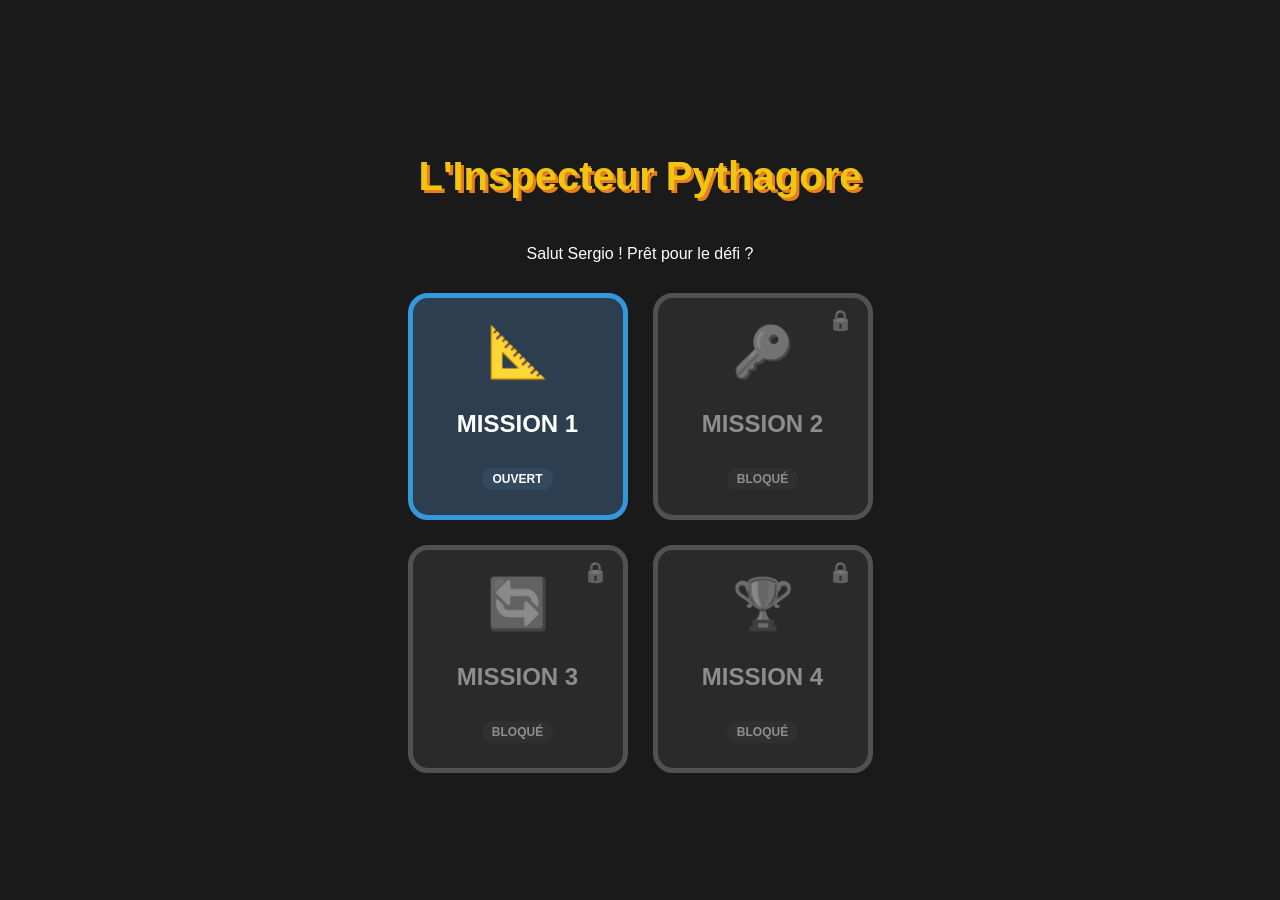
<file: index.html>
<!DOCTYPE html>
<html lang="fr">
<head>
    <meta charset="UTF-8">
    <meta name="viewport" content="width=device-width, initial-scale=1.0">
    <title>L'Inspecteur Pythagore - Menu</title>
    <style>
        body {
            background: #1a1a1a;
            color: white;
            font-family: 'Comic Sans MS', sans-serif;
            display: flex;
            flex-direction: column;
            align-items: center;
            justify-content: center;
            min-height: 100vh;
            margin: 0;
        }
        h1 { font-size: 2.5rem; color: #f1c40f; text-shadow: 3px 3px #e67e22; margin-bottom: 30px; }

        .menu-grid {
            display: grid;
            grid-template-columns: repeat(2, 220px);
            gap: 25px;
        }

        .mission-card {
            background: #2c3e50;
            border: 5px solid #7f8c8d;
            border-radius: 20px;
            padding: 25px;
            text-align: center;
            text-decoration: none;
            color: white;
            position: relative;
            transition: 0.3s;
            display: flex;
            flex-direction: column;
            align-items: center;
        }

        /* Estados */
        .locked { opacity: 0.5; cursor: not-allowed; filter: grayscale(1); pointer-events: none; }
        .unlocked { opacity: 1; cursor: pointer; filter: grayscale(0); border-color: white; }
        .unlocked:hover { transform: scale(1.05); }

        /* Colores por Misión */
        .m1.unlocked { border-color: #3498db; }
        .m2.unlocked { border-color: #e74c3c; }
        .m3.unlocked { border-color: #9b59b6; }
        .m4.unlocked { border-color: #2ecc71; }

        .icon { font-size: 50px; margin-bottom: 10px; }
        .status-label { font-size: 12px; font-weight: bold; margin-top: 10px; padding: 4px 10px; border-radius: 10px; background: #34495e; }
        .lock-overlay { position: absolute; top: 10px; right: 15px; font-size: 20px; }
    </style>
</head>
<body>

    <h1>L'Inspecteur Pythagore</h1>
    <p style="margin-bottom: 30px;">Salut Sergio ! Prêt pour le défi ?</p>

    <div class="menu-grid">
        <a href="mision1.html" class="mission-card m1 unlocked" id="card-m1">
            <div class="icon">📐</div>
            <h2>MISSION 1</h2>
            <div class="status-label">OUVERT</div>
        </a>

        <a href="#" class="mission-card m2 locked" id="card-m2">
            <div class="lock-overlay">🔒</div>
            <div class="icon">🔑</div>
            <h2>MISSION 2</h2>
            <div class="status-label">BLOQUÉ</div>
        </a>

        <a href="#" class="mission-card m3 locked" id="card-m3">
            <div class="lock-overlay">🔒</div>
            <div class="icon">🔄</div>
            <h2>MISSION 3</h2>
            <div class="status-label">BLOQUÉ</div>
        </a>

        <a href="#" class="mission-card m4 locked" id="card-m4">
            <div class="lock-overlay">🔒</div>
            <div class="icon">🏆</div>
            <h2>MISSION 4</h2>
            <div class="status-label">BLOQUÉ</div>
        </a>
    </div>

    <script>
        function updateMenu() {
            // Leemos el progreso desde la memoria del navegador
            const m1Passed = localStorage.getItem('mision1_completed');
            const m2Passed = localStorage.getItem('mision2_completed');
            const m3Passed = localStorage.getItem('mision3_completed');

            // Desbloqueo Misión 2
            if (m1Passed === 'true') {
                const c2 = document.getElementById('card-m2');
                c2.classList.replace('locked', 'unlocked');
                c2.href = "mision2.html";
                c2.querySelector('.lock-overlay').innerText = "✅";
                c2.querySelector('.status-label').innerText = "DÉBLOQUÉ";
                c2.querySelector('.status-label').style.background = "#e74c3c";
            }

            // Desbloqueo Misión 3
            if (m2Passed === 'true') {
                const c3 = document.getElementById('card-m3');
                c3.classList.replace('locked', 'unlocked');
                c3.href = "mision3.html";
                c3.querySelector('.lock-overlay').innerText = "✅";
                c3.querySelector('.status-label').innerText = "DÉBLOQUÉ";
                c3.querySelector('.status-label').style.background = "#9b59b6";
            }

            // Desbloqueo Misión 4 (¡Lo que necesitabas!)
            if (m3Passed === 'true') {
                const c4 = document.getElementById('card-m4');
                c4.classList.replace('locked', 'unlocked');
                c4.href = "mision4.html";
                c4.querySelector('.lock-overlay').innerText = "🔓";
                c4.querySelector('.status-label').innerText = "OUVERT";
                c4.querySelector('.status-label').style.background = "#2ecc71";
            }
        }

        window.onload = updateMenu;
    </script>
</body>
</html>
</file>
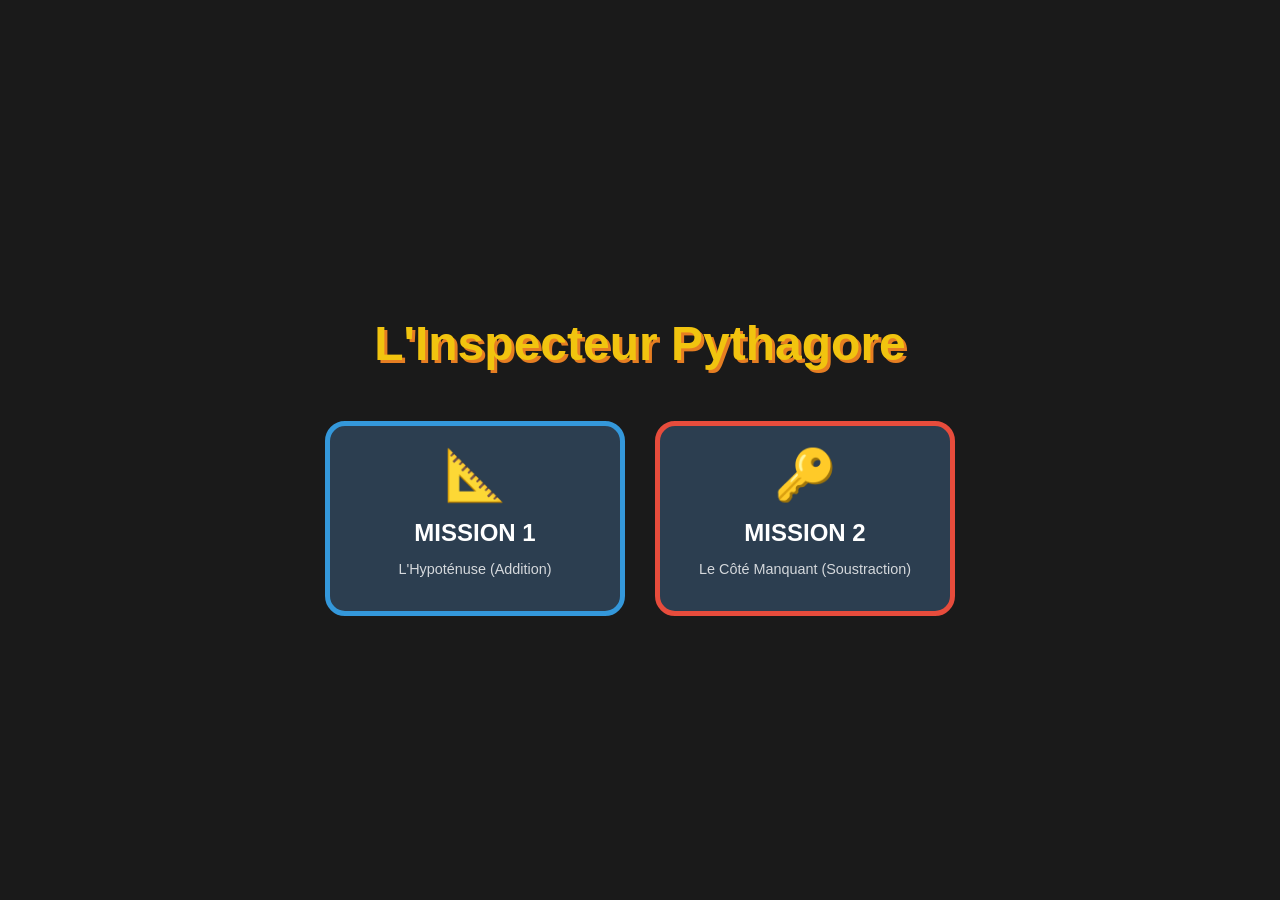
<file: menu.html>
<!DOCTYPE html>
<html lang="fr">
<head>
    <meta charset="UTF-8">
    <meta name="viewport" content="width=device-width, initial-scale=1.0">
    <title>L'Inspecteur Pythagore - Menu</title>
    <style>
        body {
            background: #1a1a1a;
            color: white;
            font-family: 'Comic Sans MS', sans-serif;
            display: flex;
            flex-direction: column;
            align-items: center;
            justify-content: center;
            height: 100vh;
            margin: 0;
        }
        h1 { font-size: 3rem; color: #f1c40f; text-shadow: 3px 3px #e67e22; margin-bottom: 50px; }
        
        .menu-container {
            display: flex;
            gap: 30px;
            flex-wrap: wrap;
            justify-content: center;
        }

        .mission-card {
            width: 250px;
            background: #2c3e50;
            border: 5px solid white;
            border-radius: 20px;
            padding: 20px;
            text-align: center;
            cursor: pointer;
            transition: transform 0.3s, border-color 0.3s;
            text-decoration: none;
            color: white;
        }

        .mission-card:hover {
            transform: scale(1.1);
            border-color: #f1c40f;
        }

        .m1 { border-color: #3498db; }
        .m2 { border-color: #e74c3c; }

        .icon { font-size: 50px; margin-bottom: 15px; }
        h2 { margin: 10px 0; }
        p { font-size: 0.9rem; opacity: 0.8; }
    </style>
</head>
<body>

    <h1>L'Inspecteur Pythagore</h1>

    <div class="menu-container">
        <a href="index.html" class="mission-card m1">
            <div class="icon">📐</div>
            <h2>MISSION 1</h2>
            <p>L'Hypoténuse (Addition)</p>
        </a>

        <a href="mision2.html" class="mission-card m2">
            <div class="icon">🔑</div>
            <h2>MISSION 2</h2>
            <p>Le Côté Manquant (Soustraction)</p>
        </a>
    </div>

</body>
</html>
</file>
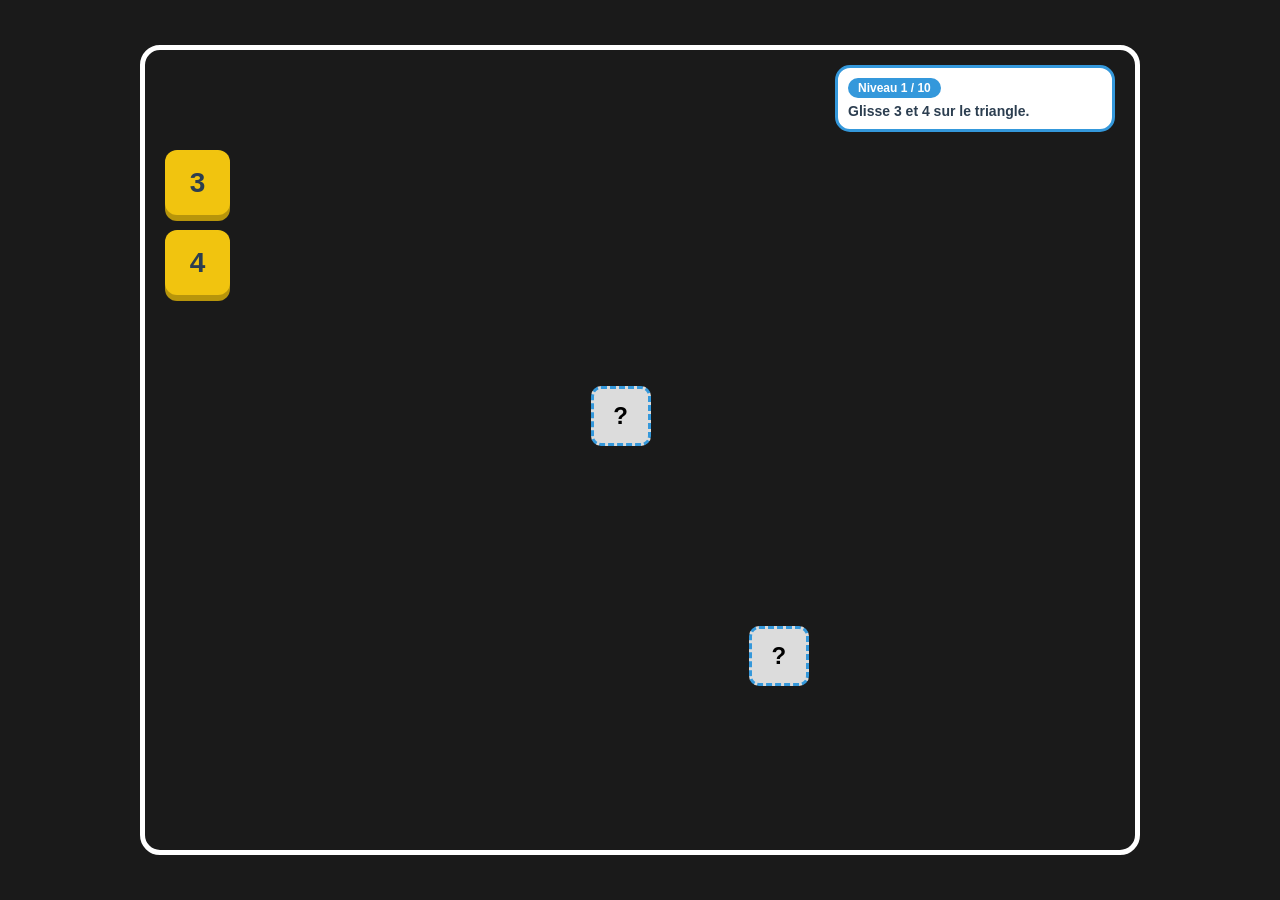
<file: mision1.html>
<!DOCTYPE html>
<html lang="fr">
<head>
    <meta charset="UTF-8">
    <meta name="viewport" content="width=device-width, initial-scale=1.0, maximum-scale=1.0, user-scalable=no">
    <title>L'Inspecteur Pythagore - Mission 1</title>
    <link rel="stylesheet" href="style.css">
</head>
<body>
    <div id="game-viewport">
        <div id="game-container">
            <div id="instruction-panel">
                <div id="progress-tag">Niveau <span id="current-ex">1</span> / 10</div>
                <p id="guide-text">Glisse les mesures sur le triangle.</p>
            </div>

            <canvas id="drawing-canvas"></canvas>

            <div id="inventory">
                <div class="draggable" draggable="true" id="val1">?</div>
                <div class="draggable" draggable="true" id="val2">?</div>
            </div>

            <div class="drop-label" id="label-a">?</div>
            <div class="drop-label" id="label-b">?</div>

            <div id="step-panel" class="hidden">
                <h3 style="text-align:center; color:#2ecc71; margin-bottom:10px;">Calculs</h3>
                <div class="step">a² = <input type="number" id="step-a2"></div>
                <div class="step">b² = <input type="number" id="step-b2"></div>
                <div class="step">Somme = <input type="number" id="step-sum"></div>
                <div class="step">√ (Racine) = <input type="number" id="step-sqrt"></div>

                <div id="calc-integration">
                    <button id="calc-toggle" onclick="toggleCalc()">🖩 CALCULATRICE</button>
                    
<div id="mini-calc" class="hidden">
    <div id="calc-display">0</div>
    <div class="calc-buttons">
        <button onclick="calcInput('7')">7</button><button onclick="calcInput('8')">8</button><button onclick="calcInput('9')">9</button><button class="op" onclick="calcOp('*')">×</button>
        <button onclick="calcInput('4')">4</button><button onclick="calcInput('5')">5</button><button onclick="calcInput('6')">6</button><button class="op" onclick="calcOp('-')">-</button>
        <button onclick="calcInput('1')">1</button><button onclick="calcInput('2')">2</button><button onclick="calcInput('3')">3</button><button class="op" onclick="calcOp('+')">+</button>
        <button onclick="calcClear()" style="background:#e74c3c">C</button><button onclick="calcInput('0')">0</button>
        <button onclick="calcRes()" style="background:#2ecc71">=</button>
        <button class="op" onclick="calcSqrt()" style="background:#9b59b6">√</button>
    </div>
</div>

            <div id="bravo-modal" class="modal hidden">
                <div class="modal-content">
                    <div class="star">⭐</div>
                    <h2>TRES BIEN, SERGIO !</h2>
                    <p>L'hypoténuse n'a plus de secrets pour toi.</p>
                    <button onclick="nextLevel()">SUIVANT ➔</button>
                </div>
            </div>

            <div id="error-modal" class="modal hidden">
                <div class="modal-content" style="border-color: #e74c3c;">
                    <div class="star">⚠️</div>
                    <h2 style="color: #e74c3c;">ATTENTION, SERGIO !</h2>
                    <p id="error-msg">Message d'erreur.</p>
                    <button onclick="closeError()" style="background:#e74c3c;">ESSAYER À NOUVEAU</button>
                </div>
            </div>

        </div>
    </div>
    <script src="script.js"></script>
</body>
</html>
</file>
<file: style.css>
/* --- CONFIGURACIÓN BASE --- */
* { 
    margin: 0; 
    padding: 0; 
    box-sizing: border-box; 
}

body { 
    background: #1a1a1a; 
    display: flex; 
    justify-content: center; 
    align-items: center; 
    height: 100vh; 
    overflow: hidden; 
    font-family: 'Comic Sans MS', sans-serif; 
}

/* --- CONTENEDOR DEL JUEGO --- */
#game-container { 
    position: relative; 
    width: 95vw; 
    height: 90vh; 
    max-width: 1000px; 
    background-image: url('images/mision1.png'); 
    background-size: 100% 100%; 
    border: 5px solid white; 
    border-radius: 20px; 
    overflow: hidden; /* Importante para que el modal no se salga */
}

/* --- PANEL DE INSTRUCCIONES --- */
#instruction-panel { 
    position: absolute; 
    top: 15px; 
    right: 20px; 
    width: 280px; 
    background: white; 
    padding: 10px; 
    border-radius: 15px; 
    border: 3px solid #3498db; 
    z-index: 100; 
}

#progress-tag { 
    background: #3498db; 
    color: white; 
    padding: 3px 10px; 
    border-radius: 10px; 
    font-size: 12px; 
    font-weight: bold; 
    display: inline-block; 
}

#guide-text { 
    font-size: 14px; 
    font-weight: bold; 
    color: #2c3e50; 
    margin-top: 5px; 
}

/* --- INVENTARIO DE NÚMEROS (CAJAS AMARILLAS) --- */
#inventory { 
    position: absolute; 
    left: 20px; 
    top: 100px; 
    z-index: 20; 
    display: flex; 
    flex-direction: column; 
    gap: 15px; 
}

.draggable { 
    width: 65px; 
    height: 65px; 
    background: #f1c40f; 
    border-radius: 12px; 
    display: flex; 
    justify-content: center; 
    align-items: center; 
    font-size: 28px; 
    font-weight: bold; 
    color: #2c3e50;
    cursor: grab; 
    box-shadow: 0 6px 0 #b7950b; 
}

/* --- PANEL DE PASOS Y CÁLCULOS --- */
#step-panel { 
    position: absolute; 
    right: 20px; 
    top: 110px; 
    width: 260px; 
    background: white; 
    padding: 15px; 
    border-radius: 15px; 
    border: 4px solid #2ecc71; 
    z-index: 100; 
}

.step { 
    display: flex; 
    justify-content: space-between; 
    margin-bottom: 10px; 
    font-weight: bold; 
    align-items: center;
}

.step input { 
    width: 85px; 
    height: 40px; 
    text-align: center; 
    font-size: 20px; 
    border: 2px solid #bdc3c7; 
    border-radius: 5px; 
    color: #2c3e50;
}

/* --- CALCULADORA INTEGRADA --- */
#calc-integration { margin-top: 15px; border-top: 2px solid #eee; padding-top: 10px; }
#calc-toggle { width: 100%; padding: 10px; background: #34495e; color: white; border: none; border-radius: 8px; font-weight: bold; cursor: pointer; }
#mini-calc { background: #2c3e50; border-radius: 10px; padding: 10px; margin-top: 10px; }
#calc-display { background: #ecf0f1; color: #2c3e50; text-align: right; padding: 5px 10px; font-size: 22px; font-family: monospace; border-radius: 5px; margin-bottom: 10px; min-height: 40px; }
.calc-buttons { display: grid; grid-template-columns: repeat(4, 1fr); gap: 5px; }
.calc-buttons button { padding: 12px 2px; border: none; border-radius: 5px; background: #34495e; color: white; font-weight: bold; cursor: pointer; font-size: 18px; }
.calc-buttons .op { background: #e67e22; } 
.calc-buttons .sqrt-btn { background: #9b59b6; }
.calc-buttons .res-btn { background: #2ecc71; }
.calc-buttons .clear-btn { background: #e74c3c; }

/* --- ETIQUETAS EN EL TRIÁNGULO --- */
.drop-label { 
    position: absolute; 
    width: 60px; 
    height: 60px; 
    background: rgba(255,255,255,0.85); 
    border: 3px dashed #3498db; 
    display: flex; 
    justify-content: center; 
    align-items: center; 
    font-weight: bold; 
    font-size: 24px;
    z-index: 10; 
    border-radius: 10px; 
}

#label-a { top: 42%; left: 45%; } 
#label-b { top: 72%; left: 61%; }

/* --- MODALES (CORREGIDO PARA CENTRADO TOTAL) --- */
.modal { 
    position: absolute; 
    top: 0; 
    left: 0; 
    width: 100%; 
    height: 100%; 
    background: rgba(0,0,0,0.8); 
    display: flex; 
    justify-content: center; 
    align-items: center; 
    z-index: 2000; 
}

.modal-content { 
    background: white; 
    padding: 40px; 
    border-radius: 30px; 
    text-align: center; 
    border: 8px solid #f1c40f; 
    max-width: 450px; 
    width: 90%;
    box-shadow: 0 10px 30px rgba(0,0,0,0.5);
}

.modal button { 
    background: #e74c3c; 
    color: white; 
    border: none; 
    padding: 12px 25px; 
    border-radius: 10px; 
    font-weight: bold; 
    font-size: 16px;
    cursor: pointer;
    margin-top: 20px;
}

/* --- EFECTOS --- */
.input-error { border: 3px solid #e74c3c !important; background-color: #fdedec !important; animation: shake 0.3s; }
@keyframes shake { 0% { transform: translateX(0); } 25% { transform: translateX(5px); } 50% { transform: translateX(-5px); } 100% { transform: translateX(0); } }
.hidden { display: none !important; }
#drawing-canvas { position: absolute; inset: 0; z-index: 5; }
</file>
